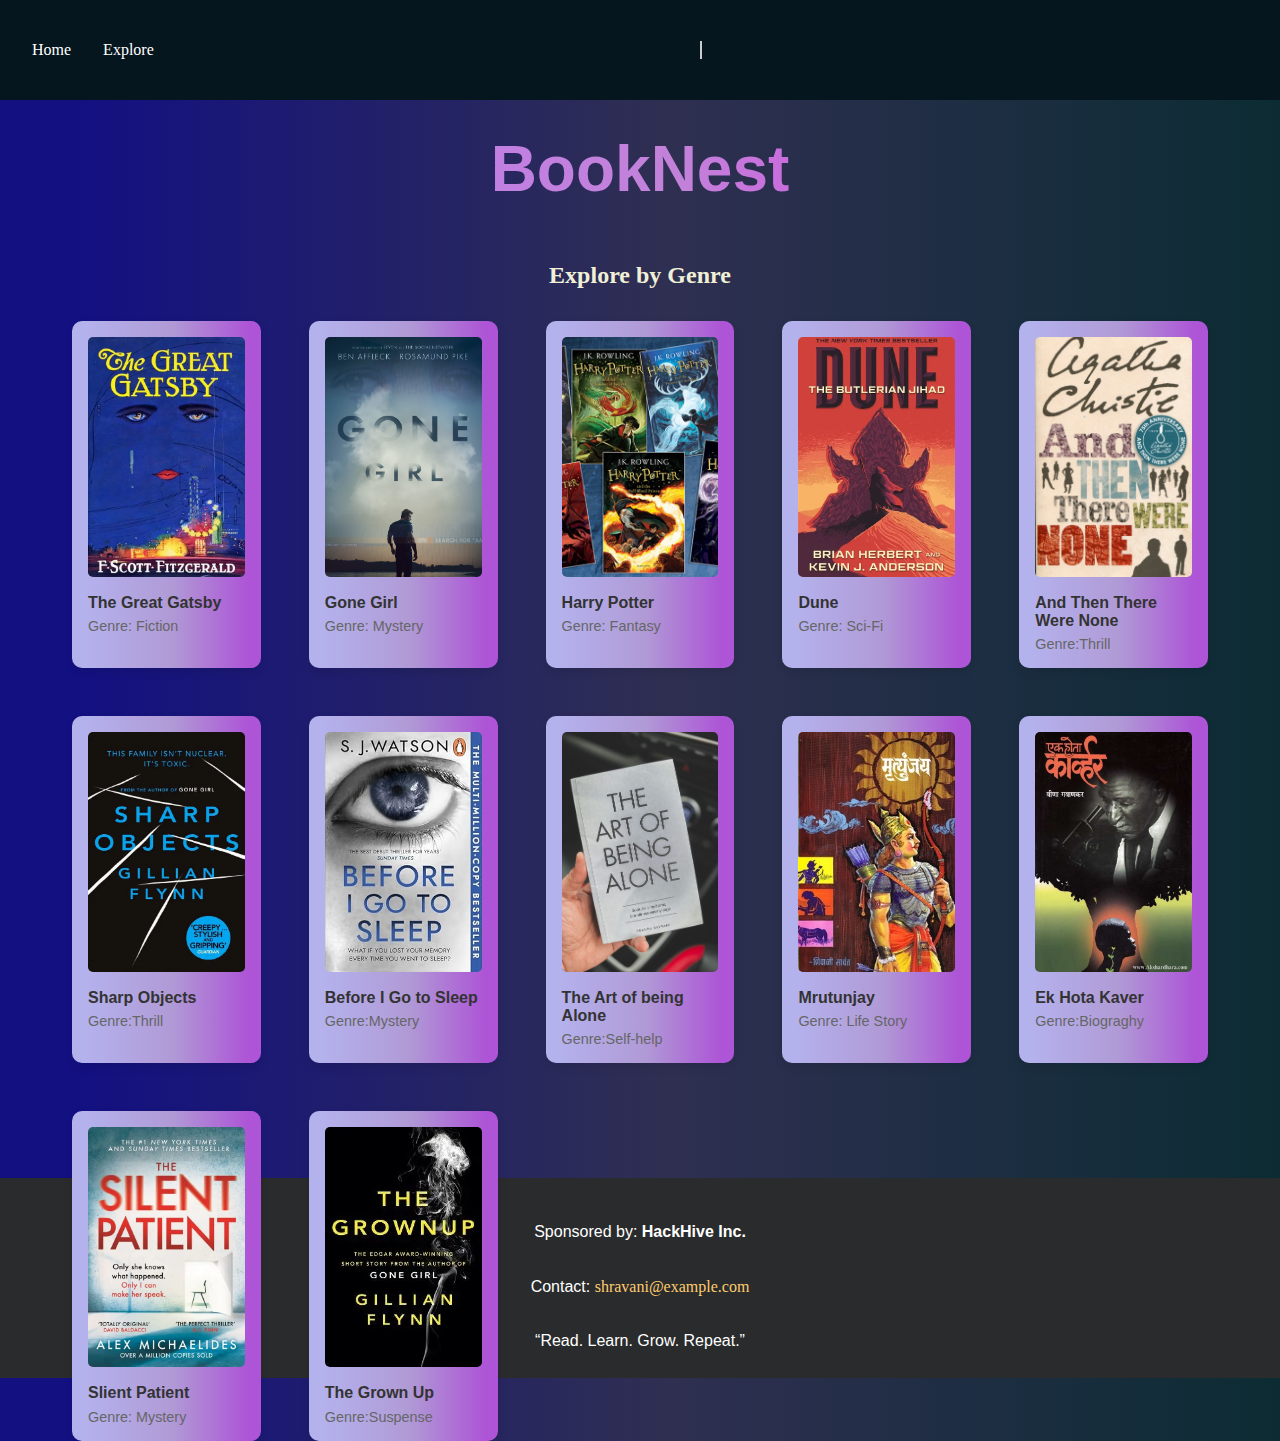
<file: index.html>
<!DOCTYPE html>
<html lang="en">
<head>
  <meta charset="UTF-8">
  <meta name="viewport" content="width=device-width, initial-scale=1.0">
   <link rel="stylesheet" href="style.css" />
  <title>BookNest - Digital Library</title>
  </head>
<body>

  <header>
    <nav class="nav-links">
      <a href="#">Home</a>
      <a href="#books">Explore</a>
    </nav>
    <div class="typewriter">"Books are a uniquely portable magic."</div>
  </header>

  <section class="hero">
    <h1 class="logo">BookNest</h1>
  </section>

  <section class="book-section" id="books">
    <h2>Explore by Genre</h2>
    <div class="book-grid">
      <div class="book-card">
        <img src="Great Gatsby.webp" alt="Fiction">
        <h3>The Great Gatsby</h3>
        <p>Genre: Fiction</p>
      </div>
       <div class="book-card">
        <img src="Gone Girl.jpeg" alt="Mystery">
        <h3>Gone Girl</h3>
        <p>Genre: Mystery</p>
      </div>
      <div class="book-card">
        <img src="Harry Porter.webp" alt="Fantasy">
        <h3>Harry Potter</h3>
        <p>Genre: Fantasy</p>
      </div>
      <div class="book-card">
        <img src="Dune.webp" alt="Sci-Fi">
        <h3>Dune</h3>
        <p>Genre: Sci-Fi</p>
      </div>
      <div class="book-card">
        <img src="There were.jpg" alt="Self Help">
        <h3>And Then There Were None</h3>
        <p>Genre:Thrill</p>
      </div>
      <div class="book-card">
        <img src="Sharp objects.webp" alt="Self Help">
        <h3>Sharp Objects</h3>
        <p>Genre:Thrill</p>
      </div>
      <div class="book-card">
        <img src="Sleep.jpg" alt="Self Help">
        <h3>Before I Go to Sleep</h3>
        <p>Genre:Mystery</p>
      </div>
      <div class="book-card">
        <img src="alone.jpg" alt="Self Help">
        <h3>The Art of being Alone</h3>
        <p>Genre:Self-help</p>
      </div>
      <div class="book-card">
        <img src="cover.jpeg" alt="Self Help">
        <h3>Mrutunjay</h3>
        <p>Genre: Life Story</p>
      </div>
      <div class="book-card">
        <img src="Kaver.jpg" alt="Self Help">
        <h3>Ek Hota Kaver</h3>
        <p>Genre:Biograghy</p>
      </div>
      <div class="book-card">
        <img src="slient.webp" alt="Self Help">
        <h3>Slient Patient</h3>
        <p>Genre: Mystery</p>
      </div>
      <div class="book-card">
        <img src="grown up.webp" alt="Self Help">
        <h3>The Grown Up</h3>
        <p>Genre:Suspense</p>
      </div>
    </div>
  </section>
  <footer class="footer">
  <div class="footer-content">
    <p class="sponsor">Sponsored by: <strong>HackHive Inc.</strong></p>
    <p class="email">Contact: <a href="mailto:shravani@example.com">shravani@example.com</a></p>
    <p class="message">“Read. Learn. Grow. Repeat.”</p>
  </div>
</footer>
  </body>
</html>
</file>
<file: style.css>
* {
      margin: 0;
      padding: 0;
      box-sizing: border-box;
    }

    body {
      font-family: 'Poppins', sans-serif;
      background: #131082;
background: linear-gradient(90deg, rgba(19, 16, 130, 1) 6%, rgba(47, 47, 82, 1) 52%, rgba(12, 44, 51, 1) 100%);
      color: #333;
    }

    /* Navbar */
    header {
      background-color: #06161e;
      color: white;
      padding: 1rem 2rem;
      display: flex;
      justify-content: space-between;
      align-items: center;
      flex-wrap: wrap;
      height: 100px;
    }

    .nav-links {
      display: flex;
      gap: 2rem;
    }
    .nav-links a {
      color: white;
      text-decoration: none;
      font-weight: 500;
      position: relative;
      font-family: cursive;
    }

    .nav-links a::after {
      content: "";
      position: absolute;
      left: 0;
      bottom: -5px;
      width: 0;
      height: 2px;
      background: #ffcc70;
      transition: width 0.3s ease;
    }

    .nav-links a:hover::after {
      width: 100%;
    }

    /* BookNest Heading */
    .hero {
      text-align: center;
      margin-top: 2rem;
      animation: float 3s ease-in-out infinite;
      
      font-family:'Lucida Sans', 'Lucida Sans Regular', 'Lucida Grande', 'Lucida Sans Unicode', Geneva, Verdana, sans-serif;
    
    }

    .logo {
      font-size: 4rem;
      font-weight: bold;
      background: linear-gradient(90deg, rgba(192,123,237,1) 17%, rgba(194,130,217,1) 53%, rgba(220,53,232,1) 85%);
      -webkit-background-clip: text;
      -webkit-text-fill-color: transparent;
      margin-bottom: 0.5rem;
    }

    @keyframes float {
      0% { transform: translateY(8); }
      50% { transform: translateY(-7px); }
      100% { transform: translateY(9); }
    }

    /* Typewriter Quote */
    .typewriter {
      font-family: 'Courier Prime', monospace;
      color: #ccc;
      overflow: hidden;
      white-space: nowrap;
      border-right: 2px solid #ccc;
      width: 0;
      margin: auto;
      animation: typing 5s steps(50, end) forwards, blink 0.75s step-end infinite;
      font-size: 1rem;
    }
    @keyframes typing {
      from { width: 0; }
      to { width: 100%; }
    }

    @keyframes blink {
      0%, 100% { border-color: transparent; }
      50% { border-color: #ccc; }
    }

    /* Book Cards Section */
    .book-section {
      padding: 3rem 2rem;
      height: 900px;
    }

    .book-section h2 {
      text-align: center;
      margin-bottom: 2rem;
      color: rgb(240, 240, 215);
      font-family: cursive;
    }

    .book-grid {
      display: grid;
      grid-template-columns: repeat(auto-fit, minmax(180px, 1fr));
      gap: 3rem;
      padding: 0 40px 0 40px;
    }
    .book-card {
     background: #b4b2ed;
background: linear-gradient(90deg, rgba(180, 178, 237, 1) 6%, rgb(176, 154, 214) 53%, rgb(173, 85, 214) 93%);
      border-radius: 10px;
      box-shadow: 0 4px 8px rgba(0,0,0,0.1);
      padding: 1rem;
      transition: transform 0.3s ease, box-shadow 0.3s ease;
    }

    .book-card:hover {
      transform: translateY(-5px);
      box-shadow: 0 6px 12px rgba(0,0,0,0.15);
    }

    .book-card img {
      width: 100%;
      height: 240px;
      object-fit: cover;
      border-radius: 5px;
      margin-bottom: 0.8rem;
    }

    .book-card h3 {
      font-size: 1rem;
      margin-bottom: 0.4rem;
    }
    .book-card p {
      font-size: 0.9rem;
      color: #666;
    }

    @media (max-width: 600px) {
      .nav-links {
        flex-direction: column;
        gap: 0.5rem;
      }

      .logo {
        font-size: 2.4rem;
      }
    }
    .footer {
  background-color: #292b2c;
  color: white;
  text-align: center;
  padding: 1.5rem 1rem;
  margin-top: 4rem;
  transition: transform 0.4s ease, box-shadow 0.4s ease;
  height: 200px;
}

.footer-content p {
  margin: 0.3rem 0;
  font-size: 1rem;
  line-height: 50px;
}

.footer a {
  color: #ffcc70;
  text-decoration: none;
  font-family: cursive;
}

.footer a:hover {
  text-decoration: underline;
}

/* Float & Glow on Hover */
.footer:hover {
  transform: translateY(-5px);
  box-shadow: 0px 5px 25px rgba(255, 204, 112, 0.3);
}
</file>
